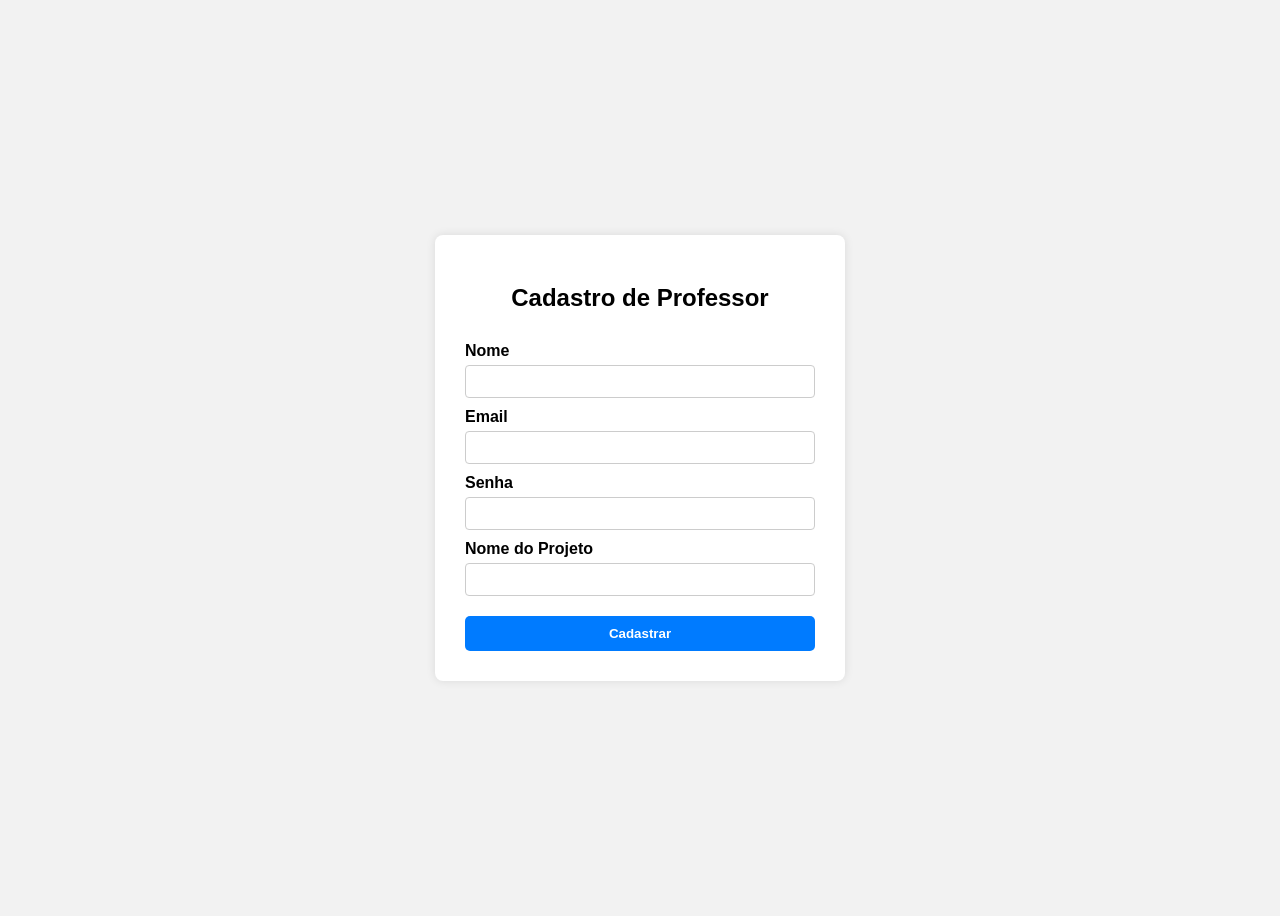
<file: templates/cadastrarprofessor.html>
<!DOCTYPE html>
<html lang="pt-br">
<head>
    <meta charset="UTF-8">
    <title>Cadastro de Professor</title>
    <link rel="stylesheet" href="..//static//css//cadastrarprofessor.css">
</head>
<body>

<div class="container">
    <h2>Cadastro de Professor</h2>

    <form action="/professor/cadastrar" method="post">

        <label>Nome</label>
        <input type="text" name="nome" required>

        <label>Email</label>
        <input type="email" name="email" required>

        <label>Senha</label>
        <input type="password" name="senha" required>

        <label>Nome do Projeto</label>
        <input type="text" name="nome_projeto" required>

        <button type="submit">Cadastrar</button>

    </form>
</div>

</body>
</html>
</file>
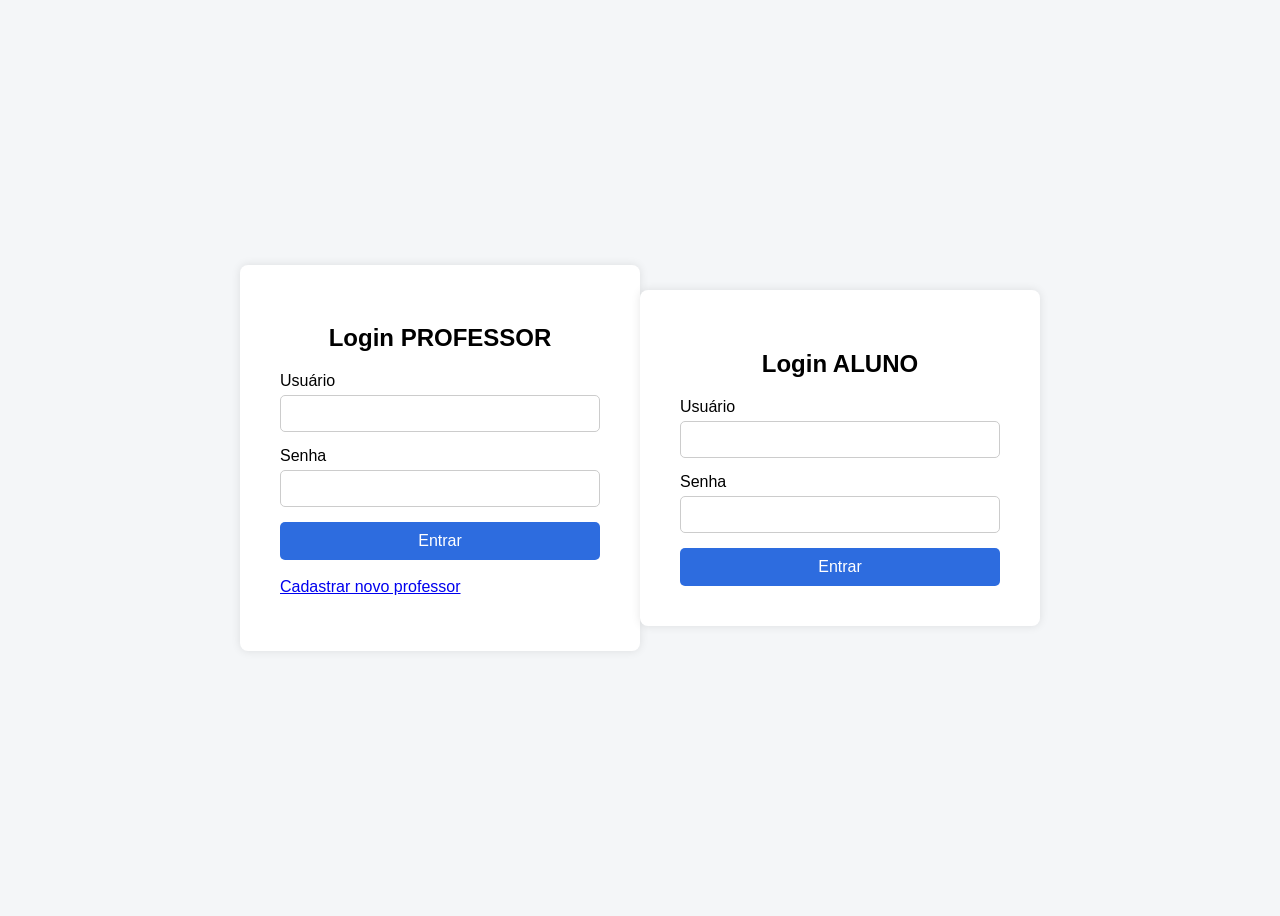
<file: templates/login.html>
<!DOCTYPE html>
<html lang="pt-BR">
<head>
    <meta charset="UTF-8">
    <title>Login</title>
    <link rel="stylesheet" href="..//static//css//login.css">
</head>

<body>

<div class="login-container">

    <h2>Login PROFESSOR</h2>

    <form action="/professor/login" method="post">

        <div class="input-group">
            <label for="usuario">Usuário</label>
            <input type="text" id="usuarioprof" name="usuario" required>
        </div>

        <div class="input-group">
            <label for="senha">Senha</label>
            <input type="password" id="senhaprof" name="senha" required>
        </div>

        <button type="submit">Entrar</button>

        <div class="input-group">
            <br>
            <a href="/professor/cadastrar">Cadastrar novo professor</a>
        </div>


    </form>

</div>

<div class="login-container">

    <h2>Login ALUNO</h2>
    <form action="/login" method="post">

        <div class="input-group">
            <label for="usuario">Usuário</label>
            <input type="text" id="usuarioaluno" name="usuario" required>
        </div>

        <div class="input-group">
            <label for="senha">Senha</label>
            <input type="password" id="senhaaluno" name="senha" required>
        </div>

        <button type="submit">Entrar</button>

    </form>
</div>

</body>
</html>
</file>
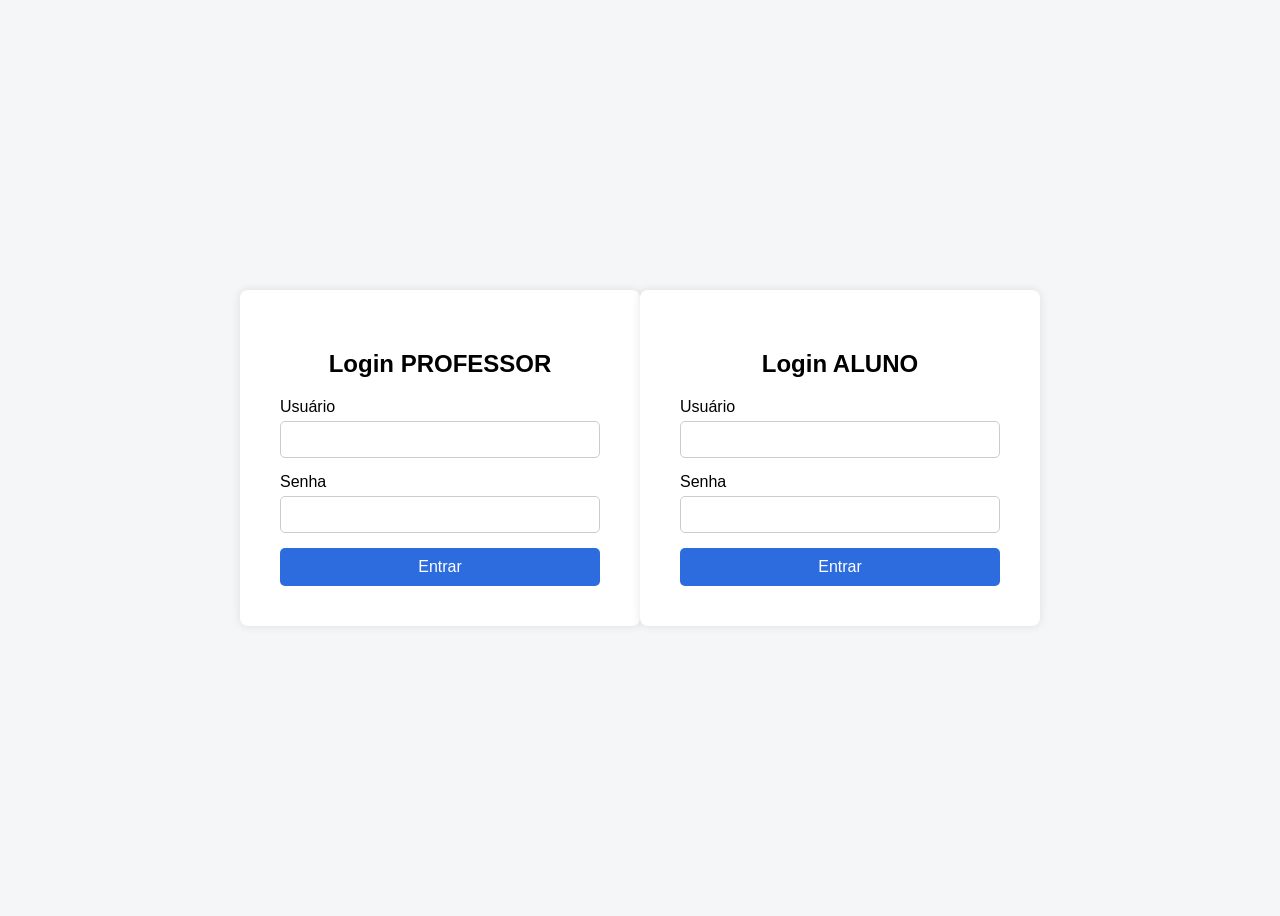
<file: infoweb20261/templates/login.html>
<!DOCTYPE html>
<html lang="pt-BR">
<head>
    <meta charset="UTF-8">
    <title>Login</title>
    <link rel="stylesheet" href="..//static//css//login.css">
</head>

<body>

<div class="login-container">

    <h2>Login PROFESSOR</h2>

    <form action="/professor/login" method="post">

        <div class="input-group">
            <label for="usuario">Usuário</label>
            <input type="text" id="usuario" name="usuario" required>
        </div>

        <div class="input-group">
            <label for="senha">Senha</label>
            <input type="password" id="senha" name="senha" required>
        </div>

        <button type="submit">Entrar</button>

    </form>

</div>

<div class="login-container">

    <h2>Login ALUNO</h2>

    <form action="/login" method="post">

        <div class="input-group">
            <label for="usuario">Usuário</label>
            <input type="text" id="usuario" name="usuario" required>
        </div>

        <div class="input-group">
            <label for="senha">Senha</label>
            <input type="password" id="senha" name="senha" required>
        </div>

        <button type="submit">Entrar</button>

    </form>

</div>

</body>
</html>
</file>
<file: static/css/cadastrarprofessor.css>
body{
    font-family: Arial, Helvetica, sans-serif;
    background-color: #f2f2f2;
    display: flex;
    justify-content: center;
    align-items: center;
    height: 100vh;
}

.container{
    background-color: white;
    padding: 30px;
    border-radius: 8px;
    width: 350px;
    box-shadow: 0px 0px 10px rgba(0,0,0,0.1);
}

h2{
    text-align: center;
    margin-bottom: 20px;
}

form{
    display: flex;
    flex-direction: column;
}

label{
    margin-top: 10px;
    font-weight: bold;
}

input{
    padding: 8px;
    margin-top: 5px;
    border-radius: 4px;
    border: 1px solid #ccc;
}

button{
    margin-top: 20px;
    padding: 10px;
    border: none;
    background-color: #007BFF;
    color: white;
    font-weight: bold;
    border-radius: 5px;
    cursor: pointer;
}

button:hover{
    background-color: #0056b3;
}
</file>
<file: static/css/login.css>
body {
    font-family: Arial, Helvetica, sans-serif;
    background-color: #f4f6f8;
    display: flex;
    justify-content: center;
    align-items: center;
    height: 100vh;
}

.login-container {
    background: white;
    padding: 40px;
    border-radius: 8px;
    width: 320px;
    box-shadow: 0 0 10px rgba(0,0,0,0.1);
}

h2 {
    text-align: center;
    margin-bottom: 20px;
}

.input-group {
    margin-bottom: 15px;
}

label {
    display: block;
    margin-bottom: 5px;
}

input {
    width: 100%;
    padding: 10px;
    border-radius: 5px;
    border: 1px solid #ccc;
    box-sizing: border-box;
}

button {
    width: 100%;
    padding: 10px;
    border: none;
    background-color: #2d6cdf;
    color: white;
    font-size: 16px;
    border-radius: 5px;
    cursor: pointer;
}

button:hover {
    background-color: #1f4ea8;
}
</file>
<file: infoweb20261/static/css/login.css>
body {
    font-family: Arial, Helvetica, sans-serif;
    background-color: #f4f6f8;
    display: flex;
    justify-content: center;
    align-items: center;
    height: 100vh;
}

.login-container {
    background: white;
    padding: 40px;
    border-radius: 8px;
    width: 320px;
    box-shadow: 0 0 10px rgba(0,0,0,0.1);
}

h2 {
    text-align: center;
    margin-bottom: 20px;
}

.input-group {
    margin-bottom: 15px;
}

label {
    display: block;
    margin-bottom: 5px;
}

input {
    width: 100%;
    padding: 10px;
    border-radius: 5px;
    border: 1px solid #ccc;
    box-sizing: border-box;
}

button {
    width: 100%;
    padding: 10px;
    border: none;
    background-color: #2d6cdf;
    color: white;
    font-size: 16px;
    border-radius: 5px;
    cursor: pointer;
}

button:hover {
    background-color: #1f4ea8;
}
</file>
